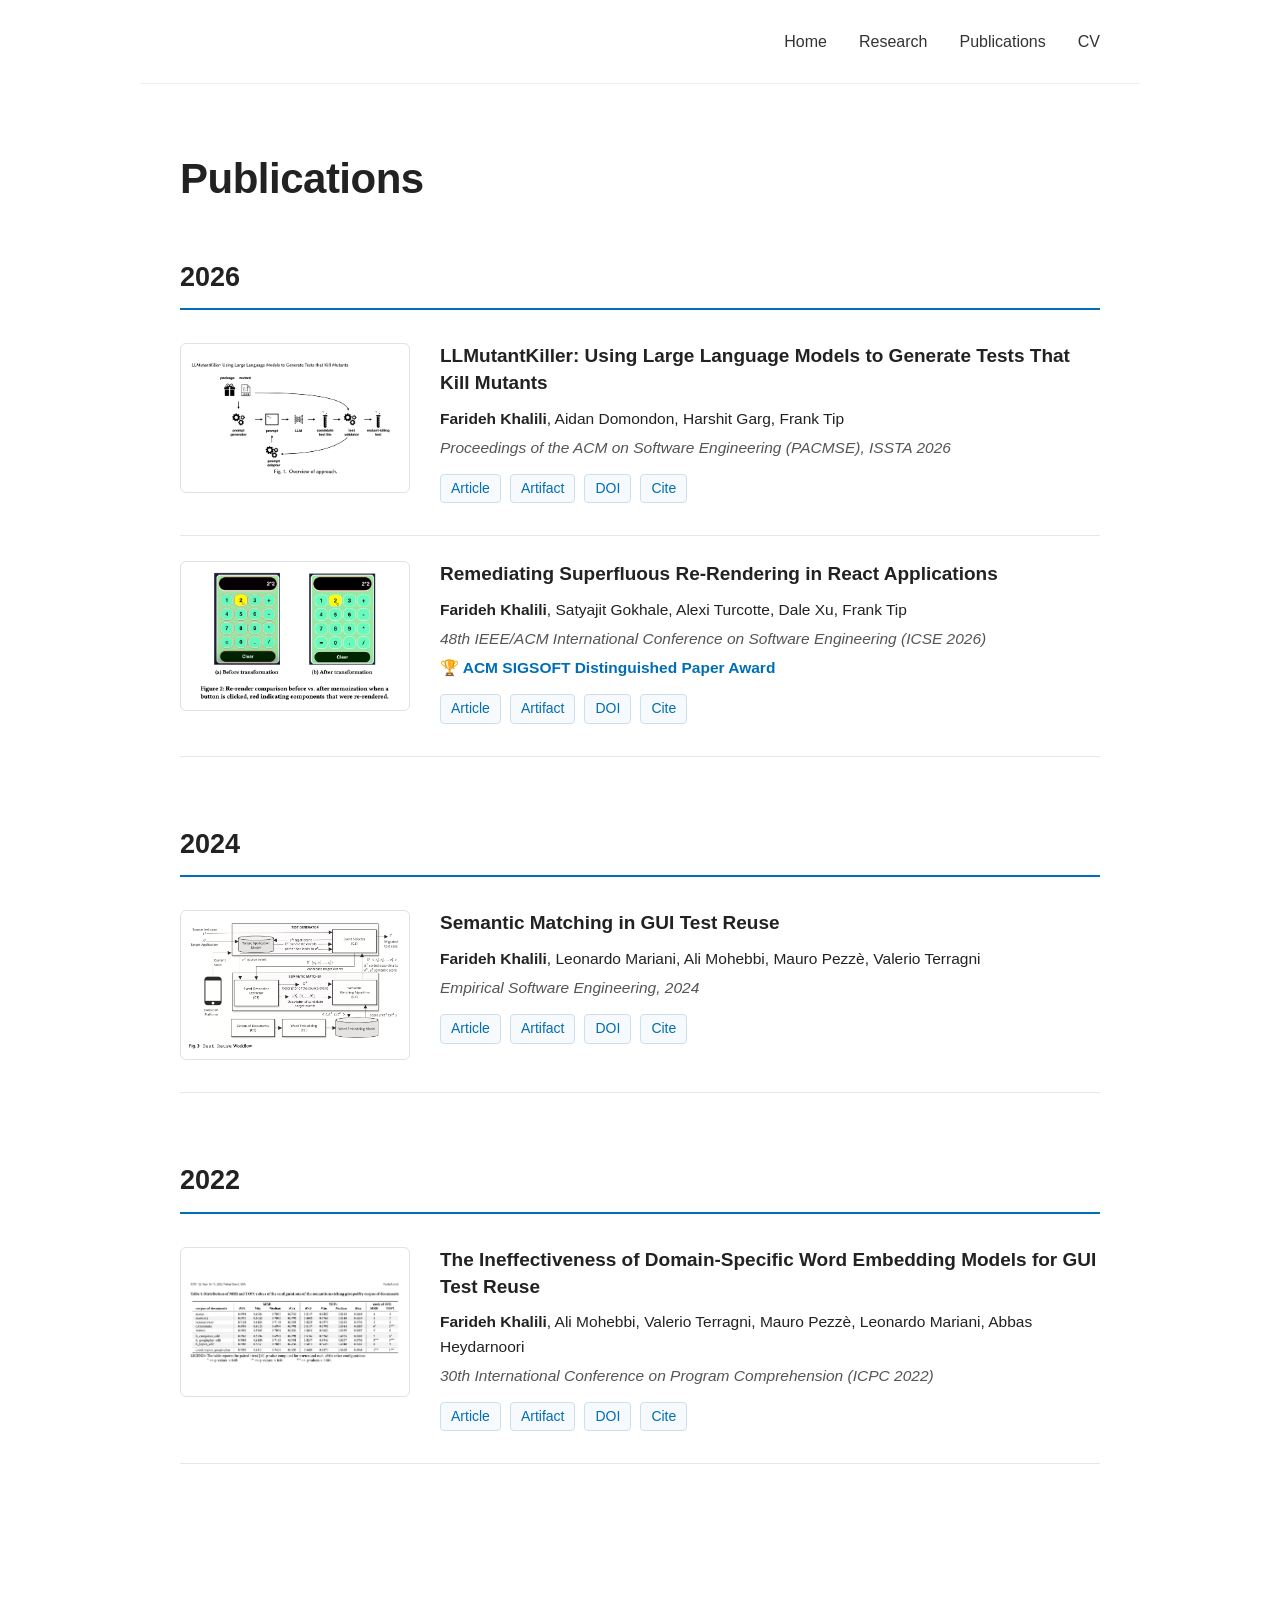
<file: publications.html>
<!DOCTYPE html>
<html lang="en">
<head>
  <meta charset="UTF-8">
  <meta name="viewport" content="width=device-width, initial-scale=1.0">

  <title>Publications | Farideh Khalili</title>

  <link rel="stylesheet" href="style.css">
</head>

<body>

  <nav>
    <a href="index.html">Home</a>
    <a href="research.html">Research</a>
    <a href="publications.html">Publications</a>
    <a href="FaridehKhalili_CV.pdf" target="_blank" rel="noopener">CV</a>
  </nav>

  <main class="publications-page">

    <h1>Publications</h1>

    <!-- ==================== 2026 ==================== -->

    <section class="publication-year">

      <h2 class="year-heading">2026</h2>

      <!-- LLMutantKiller -->

      <article class="publication-entry">

        <div class="publication-image">
          <img
            src="images/LLMutantKiller.png"
            alt="Overview of the LLMutantKiller approach"
          >
        </div>

        <div class="publication-info">

          <h3>
            LLMutantKiller: Using Large Language Models to Generate Tests That Kill Mutants
          </h3>

          <p class="publication-authors">
            <strong>Farideh Khalili</strong>, Aidan Domondon, Harshit Garg, Frank Tip
          </p>

          <p class="publication-venue">
            Proceedings of the ACM on Software Engineering (PACMSE), ISSTA 2026
          </p>

          <div class="publication-links">
            <a href="papers/LLMutantKiller.pdf" target="_blank">Article</a>
            <a href="https://zenodo.org/records/21497478" target="_blank">Artifact</a>
            <a href="https://doi.org/10.1145/3832098" target="_blank">DOI</a>
            <a href="citations/LLMutantKiller.bib" download>Cite</a>
          </div>

        </div>

      </article>


      <!-- RRR -->

      <article class="publication-entry">

        <div class="publication-image">
          <img
            src="images/RRR.png"
            alt="Re-render comparison before and after remediation"
          >
        </div>

        <div class="publication-info">

          <h3>
            Remediating Superfluous Re-Rendering in React Applications
          </h3>

          <p class="publication-authors">
            <strong>Farideh Khalili</strong>, Satyajit Gokhale, Alexi Turcotte,
            Dale Xu, Frank Tip
          </p>

          <p class="publication-venue">
            48th IEEE/ACM International Conference on Software Engineering (ICSE 2026)
          </p>

         <p class="publication-award">
          🏆
          <a
            href="https://conf.researchr.org/info/icse-2026/awards"
            target="_blank"
            rel="noopener"
          >ACM SIGSOFT Distinguished Paper Award</a>
         </p>

          <div class="publication-links">
            <a href="papers/RRR.pdf" target="_blank">Article</a>
            <a href="https://github.com/faridekhalili/RRR/releases/tag/v1.0.0" target="_blank">Artifact</a>
            <a href="https://doi.org/10.1145/3744916.3773235" target="_blank">DOI</a>
            <a href="citations/RRR.bib" download>Cite</a>
          </div>

        </div>

      </article>

    </section>


    <!-- ==================== 2024 ==================== -->

    <section class="publication-year">

      <h2 class="year-heading">2024</h2>

      <article class="publication-entry">

        <div class="publication-image">
          <img
            src="images/SemanticMatching.png"
            alt="Test reuse workflow for semantic matching"
          >
        </div>

        <div class="publication-info">

          <h3>
            Semantic Matching in GUI Test Reuse
          </h3>

          <p class="publication-authors">
            <strong>Farideh Khalili</strong>, Leonardo Mariani, Ali Mohebbi,
            Mauro Pezzè, Valerio Terragni
          </p>

          <p class="publication-venue">
            Empirical Software Engineering, 2024
          </p>

          <div class="publication-links">
            <a href="papers/SemanticMatching.pdf" target="_blank">Article</a>
            <a href="https://star.inf.usi.ch/#/software-data/11" target="_blank">Artifact</a>
            <a href="https://doi.org/10.1007/s10664-023-10406-8" target="_blank">DOI</a>
            <a href="citations/SemanticMatching.bib" download>Cite</a>
          </div>

        </div>

      </article>

    </section>


    <!-- ==================== 2022 ==================== -->

    <section class="publication-year">

      <h2 class="year-heading">2022</h2>

      <article class="publication-entry">

        <div class="publication-image">
          <img
            src="images/Ineffectiveness.png"
            alt="Results for domain-specific word embedding models in GUI test reuse"
          >
        </div>

        <div class="publication-info">

          <h3>
            The Ineffectiveness of Domain-Specific Word Embedding Models for GUI Test Reuse
          </h3>

          <p class="publication-authors">
            <strong>Farideh Khalili</strong>, Ali Mohebbi, Valerio Terragni,
            Mauro Pezzè, Leonardo Mariani, Abbas Heydarnoori
          </p>

          <p class="publication-venue">
            30th International Conference on Program Comprehension (ICPC 2022)
          </p>

          <div class="publication-links">
            <a href="papers/Ineffectiveness.pdf" target="_blank">Article</a>
            <a href="https://zenodo.org/records/6092139" target="_blank">Artifact</a>
            <a href="https://doi.org/10.1145/3524610.3527873" target="_blank">DOI</a>
            <a href="citations/Ineffectiveness.bib" download>Cite</a>
          </div>

        </div>

      </article>

    </section>

  </main>

</body>
</html>
</file>
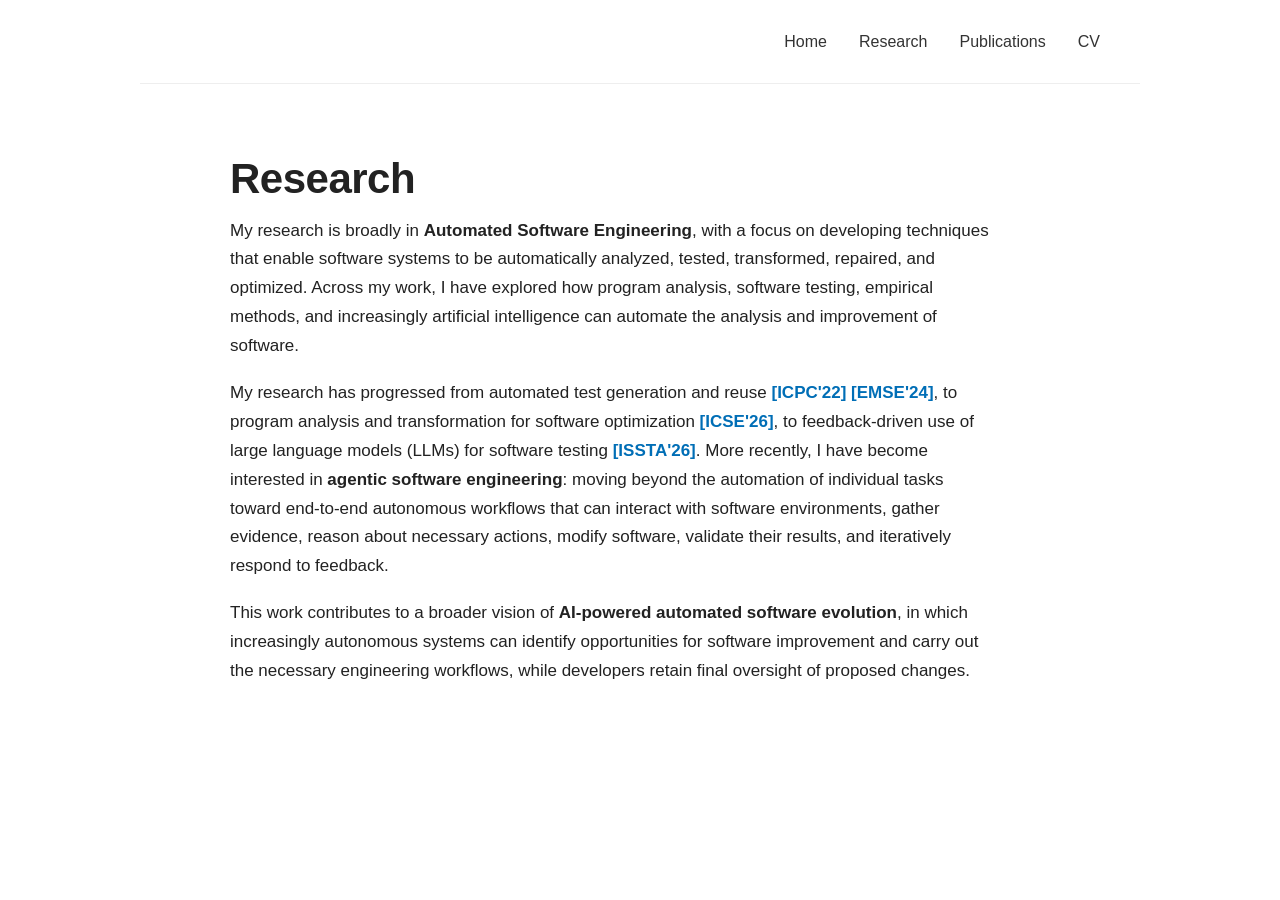
<file: research.html>
<!DOCTYPE html>
<html lang="en">
<head>
  <meta charset="UTF-8">
  <meta name="viewport" content="width=device-width, initial-scale=1.0">

  <title>Research | Farideh Khalili</title>

  <link rel="stylesheet" href="style.css">
</head>

<body>

  <nav>
    <a href="index.html">Home</a>
    <a href="research.html">Research</a>
    <a href="publications.html">Publications</a>
    <a href="FaridehKhalili_CV.pdf" target="_blank" rel="noopener">CV</a>
  </nav>

  <main>

    <h1>Research</h1>

    <p>
      My research is broadly in
      <strong>Automated Software Engineering</strong>, with a focus on
      developing techniques that enable software systems to be automatically
      analyzed, tested, transformed, repaired, and optimized. Across my work,
      I have explored how program analysis, software testing, empirical
      methods, and increasingly artificial intelligence can automate the
      analysis and improvement of software.
    </p>

    <p>
      My research has progressed from automated test generation and reuse
      <a href="papers/Ineffectiveness.pdf" target="_blank" rel="noopener"><strong>[ICPC'22]</strong></a>
      <a href="papers/SemanticMatching.pdf" target="_blank" rel="noopener"><strong>[EMSE'24]</strong></a>,
      to program analysis and transformation for software optimization
      <a href="papers/RRR.pdf" target="_blank" rel="noopener"><strong>[ICSE'26]</strong></a>,
      to feedback-driven use of large language models (LLMs) for software
      testing
      <a href="papers/LLMutantKiller.pdf" target="_blank" rel="noopener"><strong>[ISSTA'26]</strong></a>.
      More recently, I have become interested in
      <strong>agentic software engineering</strong>: moving beyond the
      automation of individual tasks toward end-to-end autonomous workflows
      that can interact with software environments, gather evidence, reason
      about necessary actions, modify software, validate their results, and
      iteratively respond to feedback.
    </p>

    <p>
      This work contributes to a broader vision of
      <strong>AI-powered automated software evolution</strong>, in which
      increasingly autonomous systems can identify opportunities for software
      improvement and carry out the necessary engineering workflows, while
      developers retain final oversight of proposed changes.
    </p>

  </main>

</body>
</html>
</file>
<file: style.css>
* {
  box-sizing: border-box;
}

body {
  margin: 0;
  font-family: -apple-system, BlinkMacSystemFont, "Segoe UI", Roboto, Helvetica, Arial, sans-serif;
  color: #222;
  background: #ffffff;
  line-height: 1.7;
}

/* =========================
   Navigation
   ========================= */

nav {
  max-width: 1000px;
  margin: 0 auto;
  padding: 28px 40px;
  display: flex;
  justify-content: flex-end;
  gap: 32px;
  border-bottom: 1px solid #eeeeee;
}

nav a {
  color: #333;
  text-decoration: none;
  font-size: 16px;
  font-weight: 500;
}

nav a:hover {
  color: #006eb6;
}

/* =========================
   Main content
   ========================= */

main {
  max-width: 900px;
  margin: 0 auto;
  padding: 70px 40px 100px;
}

/* =========================
   Homepage profile photo
   ========================= */

main > img {
  width: 210px;
  height: 210px;
  object-fit: cover;
  border-radius: 50%;
  display: block;
  margin-bottom: 30px;
}

/* =========================
   Typography
   ========================= */

h1 {
  margin: 0 0 12px;
  font-size: 42px;
  line-height: 1.2;
  font-weight: 650;
  letter-spacing: -0.5px;
}

h2 {
  margin-top: 55px;
  margin-bottom: 15px;
  font-size: 25px;
  font-weight: 600;
}

p {
  max-width: 760px;
  margin-top: 10px;
  margin-bottom: 18px;
  font-size: 17px;
}

/* =========================
   Affiliation
   ========================= */

.affiliation {
  margin-top: 0;
  margin-bottom: 14px;
  line-height: 1.65;
}

/* =========================
   Social and academic links
   ========================= */

.social-links {
  display: flex;
  align-items: center;
  gap: 17px;
  margin-top: 10px;
  margin-bottom: 35px;
}

.social-links a {
  color: #006eb6 !important;
  text-decoration: none;
  font-size: 24px;
  line-height: 1;
  transition: transform 0.15s ease, color 0.15s ease;
}

.social-links a i {
  color: #006eb6 !important;
}

.social-links a:hover {
  color: #004f83 !important;
  transform: translateY(-2px);
  text-decoration: none;
}

.social-links a:hover i {
  color: #004f83 !important;
}

/* =========================
   General links
   ========================= */

a {
  color: #006eb6;
}

main a {
  text-decoration: none;
}

main a:hover {
  text-decoration: underline;
}

.social-links a:hover {
  text-decoration: none;
}

/* =========================
   Publications page
   ========================= */

.publications-page {
  max-width: 1000px;
}

.publications-page > h1 {
  margin-bottom: 50px;
}

.publication-year {
  margin-bottom: 65px;
}

.year-heading {
  margin: 0 0 28px;
  padding-bottom: 8px;
  font-size: 27px;
  font-weight: 650;
  color: #222;
  border-bottom: 2px solid #006eb6;
}

.publication-entry {
  display: grid;
  grid-template-columns: 230px 1fr;
  gap: 30px;
  align-items: start;
  padding: 25px 0 32px;
  border-bottom: 1px solid #e8e8e8;
}

.publication-entry:first-of-type {
  padding-top: 5px;
}

.publication-image {
  width: 100%;
}

.publication-image img {
  display: block;
  width: 100%;
  height: 150px;
  object-fit: contain;
  padding: 8px;
  background: #ffffff;
  border: 1px solid #e1e1e1;
  border-radius: 6px;
}

.publication-info h3 {
  margin: 0 0 10px;
  font-size: 19px;
  line-height: 1.4;
  font-weight: 650;
  color: #222;
}

.publication-authors,
.publication-venue,
.publication-award {
  max-width: none;
  margin: 5px 0;
  font-size: 15.5px;
  line-height: 1.55;
}

.publication-venue {
  color: #555;
  font-style: italic;
}

.publication-award {
  color: #8a5a00;
  font-weight: 600;
  font-style: normal;
}

.publication-links {
  display: flex;
  flex-wrap: wrap;
  gap: 9px;
  margin-top: 14px;
}

.publication-links a {
  display: inline-block;
  padding: 4px 10px;
  color: #006eb6;
  background: #f7fafc;
  border: 1px solid #cddfea;
  border-radius: 4px;
  font-size: 14px;
  font-weight: 500;
  line-height: 1.4;
  text-decoration: none;
  transition: background 0.15s ease, border-color 0.15s ease, color 0.15s ease;
}

.publication-links a:hover {
  color: #004f83;
  background: #edf5fa;
  border-color: #9fc4dc;
  text-decoration: none;
}

/* =========================
   Mobile
   ========================= */

@media (max-width: 650px) {

  nav {
    padding: 20px 24px;
    justify-content: center;
    gap: 24px;
  }

  main {
    padding: 45px 24px 70px;
  }

  main > img {
    width: 170px;
    height: 170px;
  }

  h1 {
    font-size: 34px;
  }

  h2 {
    font-size: 23px;
  }

  p {
    font-size: 16px;
  }

  .social-links {
    gap: 15px;
  }

  .social-links a {
    font-size: 22px;
  }

  .publications-page > h1 {
    margin-bottom: 40px;
  }

  .publication-year {
    margin-bottom: 50px;
  }

  .year-heading {
    font-size: 24px;
  }

  .publication-entry {
    grid-template-columns: 1fr;
    gap: 18px;
    padding: 22px 0 30px;
  }

  .publication-image {
    max-width: 360px;
  }

  .publication-image img {
    height: auto;
    max-height: 220px;
  }

  .publication-info h3 {
    font-size: 18px;
  }

  .publication-authors,
  .publication-venue,
  .publication-award {
    font-size: 15px;
  }
  .publication-award a {
    color: inherit;
    text-decoration: none;
  }

  .publication-award a:hover {
    text-decoration: underline;
  }
}
</file>
